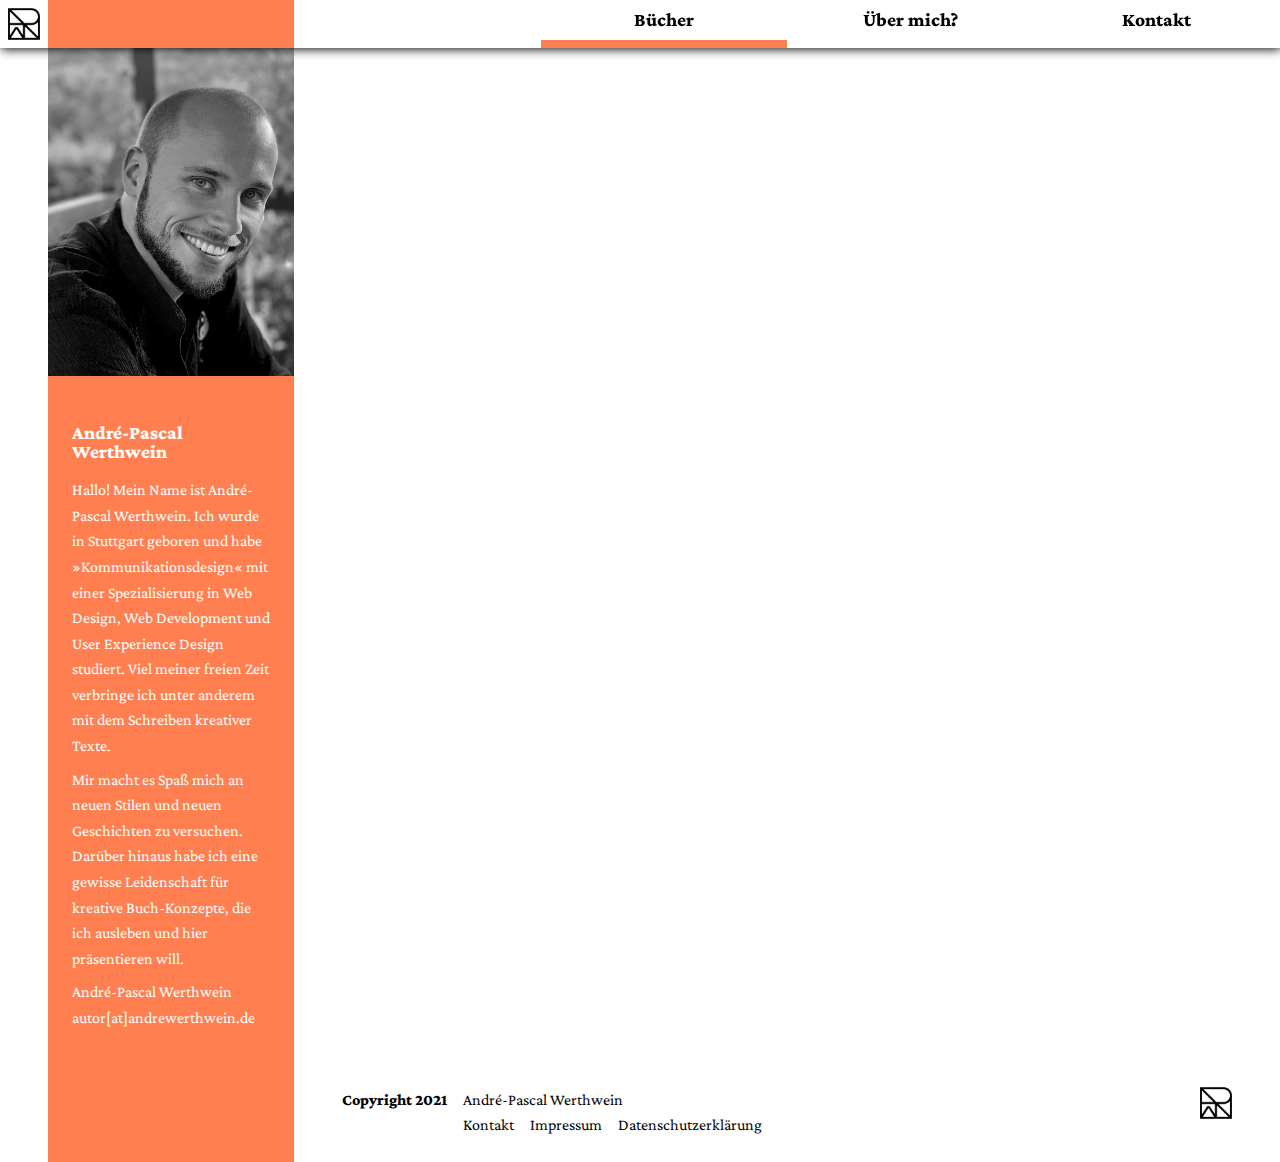
<file: index.html>
<!DOCTYPE html><html lang="de"><head><meta charset="UTF-8"/><meta name="viewport" content="width=device-width, initial-scale=1.0"/><link rel="stylesheet" href="./css/design.min.css"/><title>Portfolio — Autor</title></head><body><header class="navigation-main-index" id="navigation-main"><a href="./index.html"><img src="./media/logo.png"/></a><section class="column-color"></section><section></section><section class="active"><a href="./index.html"><p>Bücher</p></a></section><section><a href="./ueber-mich.html"><p>Über mich?</p></a></section><section><a href="./kontakt.html"><p>Kontakt</p></a></section></header><div class="content"><section class="author-information"><img src="./media/portrait.jpg"/><section><h5>André-Pascal Werthwein</h5><p>Hallo! Mein Name ist André-Pascal Werthwein. Ich wurde in Stuttgart geboren und habe »Kommunikationsdesign« mit einer Spezialisierung in Web Design, Web Development und User Experience Design studiert. Viel meiner freien Zeit verbringe ich unter anderem mit dem Schreiben kreativer Texte.</p><p>Mir macht es Spaß mich an neuen Stilen und neuen Geschichten zu versuchen. Darüber hinaus habe ich eine gewisse Leidenschaft für kreative Buch-Konzepte, die ich ausleben und hier präsentieren will.</p><p>André-Pascal Werthwein<br/>autor[at]andrewerthwein.de</p></section></section><section class="content-books"></section></div><footer><div></div><div><section><ul><li><strong>Copyright 2021</strong></li><li>André-Pascal Werthwein</li></ul><ul><li><a href="./kontakt.html">Kontakt</a></li><li><a href="./impressum.html">Impressum</a></li><li><a href="./datenschutz.html">Datenschutzerklärung</a></li></ul></section><a href="http://fat.link.andrewerthwein.de" target="_blank" rel="noopener"><img src="./media/logo.png"/></a></div></footer><script src="./js/main.js"></script></body></html>
</file>
<file: css/design.min.css>
@charset "UTF-8";
html, head, body, div, header, menu, nav, section, article, aside, canvas, footer, object, iframe, embed, h1, h2, h3, h4, h5, h6, p, blockquote, q, cite, span, em, mark, big, strong, i, marquee, code, small, sup, sub, applet, pre, a, abbr, acronym, del, dfn, address, time, summary, legend, caption, details, figure, figcaption, hgroup, ul, ol, li, dl, dt, dd, table, thead, th, tbody, tfoot, tr, td, form, input, textarea, label, img, audio, video, applet, pre, ins, kbd, s, samp, strike, tt, var, b, u, center, fieldset, output, ruby {
  margin: 0px;
  padding: 0px;
  border: 0px;
  font-size: 1em;
  font: inherit;
  font-family: inherit;
  vertical-align: baseline;
  line-height: 1.4; }

menu, nav, section, article, aside, details, figcaption, figure, footer, header, hgroup {
  display: block; }

h1, h2, h3, h4, h5, h6 {
  line-height: 1; }

pre, code, kbd, samp {
  font-family: monospace, monospace; }

em {
  font-style: italic; }

a {
  text-decoration: none;
  color: inherit;
  background-color: rgba(255, 255, 255, 0); }

abbr[title] {
  border-bottom: none;
  text-decoration: none; }

small {
  font-size: 80%; }

sub, sup {
  font-size: 75%;
  line-height: 0;
  position: relative;
  vertical-align: baseline; }

sub {
  bottom: -0.25em; }

sup {
  top: -0.5em; }

ul, ol {
  list-style: none; }

table {
  border-collapse: collapse;
  border-spacing: 0; }

blockquote, q {
  quotes: "»" "«"; }

blockquote::before, q::before {
  content: "»"; }

blockquote::after, q::after {
  content: "«"; }

a, abbr {
  text-decoration: none;
  color: inherit; }

hr {
  box-sizing: content-box;
  height: 0;
  overflow: visible; }

img {
  border-style: none; }

button, input, optgroup, select, textarea {
  font-family: inherit;
  font-size: 90%;
  line-height: 1;
  margin: 0; }

input[type="color"], input[type="date"], input[type="datetime-local"], input[type="month"], input[type="week"], input[type="time"],
input[type="email"], input[type="tel"], input[type="search"], input[type="range"],
input[type="url"], input[type="text"] {
  -webkit-appearance: none;
  display: block;
  border-bottom: 1px black solid; }

input[type="submit"] {
  background-color: rgba(255, 255, 255, 0); }

button, input {
  overflow: visible; }

button, select {
  text-transform: none; }

button, [type="button"], [type="reset"], [type="submit"] {
  -webkit-appearance: none; }

button::-moz-focus-inner, [type="button"]::-moz-focus-inner, [type="reset"]::-moz-focus-inner, [type="submit"]::-moz-focus-inner {
  border-style: none;
  padding: 0; }

button:-moz-focusring, [type="button"]:-moz-focusring, [type="reset"]:-moz-focusring, [type="submit"]:-moz-focusring {
  outline: 1px dotted rgba(255, 255, 255, 0); }

fieldset {
  padding: 0.35em 0.75em 0.625em; }

legend {
  box-sizing: border-box;
  color: inherit;
  display: table;
  max-width: 100%;
  padding: 0;
  white-space: normal; }

progress {
  vertical-align: baseline; }

textarea {
  overflow: auto;
  background-color: #f0f0f0;
  border-bottom: 1px black solid; }

[type="checkbox"], [type="radio"] {
  box-sizing: border-box;
  padding: 0; }

[type="number"]::-webkit-inner-spin-button, [type="number"]::-webkit-outer-spin-button {
  height: auto; }

[type="search"] {
  -webkit-appearance: textfield;
  outline-offset: -2px; }

[type="search"]::-webkit-search-decoration {
  -webkit-appearance: none; }

::-webkit-file-upload-button {
  -webkit-appearance: none;
  font: inherit; }

details {
  display: block; }

summary {
  display: list-item; }

template {
  display: none; }

[hidden] {
  display: none; }

a:hover, a:focus, a:active, button:hover, button:focus, button:active {
  cursor: pointer; }

input:hover, input:focus, input:active, textarea:hover, textarea:focus, textarea:active {
  cursor: text; }

.material-icons {
  font-family: 'Material Icons';
  font-weight: normal;
  font-style: normal;
  font-size: 1.2em;
  color: inherit;
  display: inline-block;
  line-height: 1;
  text-transform: none;
  letter-spacing: normal;
  word-wrap: normal;
  white-space: nowrap;
  direction: ltr;
  -webkit-font-smoothing: antialiased;
  text-rendering: optimizeLegibility;
  -moz-osx-font-smoothing: grayscale;
  font-feature-settings: 'liga'; }

@font-face {
  font-family: 'Crimson Pro Regular';
  font-style: normal;
  font-weight: 400;
  src: url("../src/typefaces/crimson-pro-regular.eot");
  src: local("Crimson Pro Regular"), url("../src/typefaces/crimson-pro-regular.eot?#iefix") format("embedded-opentype"), url("../src/typefaces/crimson-pro-regular.woff2") format("woff2"), url("../src/typefaces/crimson-pro-regular.woff") format("woff"), url("../src/typefaces/crimson-pro-regular.ttf") format("truetype"), url("../src/typefaces/crimson-pro-regular.svg#CrimsonPro") format("svg"); }

@font-face {
  font-family: 'Crimson Pro Bold';
  font-style: normal;
  font-weight: 800;
  src: url("../src/typefaces/crimson-pro-800.eot");
  src: local("Crimson Pro Bold"), url("../src/typefaces/crimson-pro-800.eot?#iefix") format("embedded-opentype"), url("../src/typefaces/crimson-pro-800.woff2") format("woff2"), url("../src/typefaces/crimson-pro-800.woff") format("woff"), url("../src/typefaces/crimson-pro-800.ttf") format("truetype"), url("../src/typefaces/crimson-pro-800.svg#CrimsonPro") format("svg"); }

@font-face {
  font-family: 'Crimson Pro Italic';
  font-style: italic;
  font-weight: 400;
  src: url("../src/typefaces/crimson-pro-italic.eot");
  src: local("Crimson Pro Italic"), url("../src/typefaces/crimson-pro-italic.eot?#iefix") format("embedded-opentype"), url("../src/typefaces/crimson-pro-italic.woff2") format("woff2"), url("../src/typefaces/crimson-pro-italic.woff") format("woff"), url("../src/typefaces/crimson-pro-italic.ttf") format("truetype"), url("../src/typefaces/crimson-pro-italic.svg#CrimsonPro") format("svg"); }

::selection {
  background: coral !important;
  color: #FFFFFF !important; }

::-moz-selection {
  background: coral !important;
  color: #FFFFFF !important; }

::-webkit-scrollbar {
  width: 8px;
  height: 8px;
  z-index: 5; }

::-webkit-scrollbar-thumb:vertical {
  background: coral; }

::-webkit-scrollbar-thumb:horizontal {
  background: coral; }

html {
  font-family: 'Crimson Pro Regular', Helvetica, Arial, sans-serif;
  -webkit-font-smoothing: antialiased;
  -moz-osx-font-smoothing: grayscale;
  font-display: auto;
  font-weight: 300;
  font-size: 1em;
  overflow-x: hidden; }

h1, h2, h3, h4, h5, h6, strong {
  font-family: 'Crimson Pro Bold', Helvetica, Arial, sans-serif;
  font-weight: 800;
  margin: 32px 0px 16px 0px; }

h1 {
  font-size: 1.6rem; }

h2 {
  font-size: 1.5rem; }

h3 {
  font-size: 1.4rem; }

h4 {
  font-size: 1.3rem; }

h5 {
  font-size: 1.2rem; }

h6 {
  font-size: 1.1rem; }

@media all and (max-width: 925px) {
  h1, h2, h3, h4, h5, h6 {
    line-height: 1.6; } }

p, li, td {
  line-height: 1.6; }

p {
  margin: 0px 0px 8px 0px; }

.comment {
  color: #999999; }

table {
  margin: 16px; }

table td:nth-child(odd) {
  padding: 0px 16px 0px 0px; }

.legal-notices-grid {
  display: grid;
  grid-template-columns: calc(50% - 16px) calc(50% - 16px);
  grid-column-gap: 24px; }

@media all and (max-width: 925px) {
  .legal-notices-grid {
    grid-template-columns: 100%; } }

.highlighting-frame {
  padding: 0px 16px;
  border-left: calc(8px / 2) coral solid;
  border-right: calc(8px / 2) coral solid; }

.highlighting-frame h5 {
  line-height: 1.6; }

footer {
  width: calc(100% - 48px);
  margin: 0px 0px 0px 48px;
  display: grid;
  grid-template-columns: 20% 80%;
  grid-gap: 0px; }

footer > div {
  padding: 48px 0px 24px 0px; }

footer > div:first-child {
  background-color: coral !important;
  color: #FFFFFF !important; }

footer > div:last-child {
  padding: 48px 48px 24px 48px !important;
  display: flex;
  justify-content: space-between;
  align-items: top; }

footer ul {
  display: flex;
  justify-content: flex-start;
  align-items: center; }

footer ul:last-child {
  margin: 0px 0px 0px 121px; }

footer ul li {
  margin: 0px 16px 0px 0px; }

footer img {
  width: calc(48px - 16px);
  height: calc(48px - 16px); }

.list {
  list-style-type: none !important;
  margin: 0px 0px 8px 0px; }

.list > li::before {
  content: "— "; }

.list > li {
  padding: 0px 0px 0px 20px;
  text-indent: -20px; }

.content {
  width: calc(100% - 48px);
  margin: 48px 0px 0px 48px;
  display: grid;
  grid-template-columns: 20% 80%; }

.author-information {
  background-color: coral !important;
  color: #FFFFFF !important; }

.author-information section {
  padding: 0px 24px; }

.author-information img {
  width: 100%;
  margin: 0px 0px 8px 0px; }

.content-books {
  padding: 48px; }

#navigation-main {
  position: fixed;
  top: 0px;
  left: 0px;
  width: 100%;
  display: grid;
  grid-template-columns: 48px calc(20% - (48px / 5)) calc(20% - (48px / 5)) calc(20% - (48px / 5)) calc(20% - (48px / 5)) calc(20% - (48px / 5));
  height: 48px;
  background-color: #FFFFFF;
  box-shadow: 1px 1px 10px #000000; }

#navigation-main img {
  width: calc(48px - 16px);
  height: calc(48px - 16px);
  margin: 8px; }

.navigation-main-index > section:nth-child(4),
.navigation-main-index > section:nth-child(5),
.navigation-main-index > section:nth-child(6) {
  height: calc(48px - 8px);
  border-bottom: calc(8px / 2) #FFFFFF solid;
  display: flex;
  justify-content: space-around;
  align-items: center; }

.active {
  border-bottom: 8px coral solid !important; }

.navigation-main-index > section:nth-child(2) {
  height: 48px;
  background-color: coral; }

.navigation-main-index > section p {
  font-family: 'Crimson Pro Bold', Helvetica, Arial, sans-serif;
  font-weight: 800;
  font-size: 1.2rem;
  margin: 0px; }
</file>
